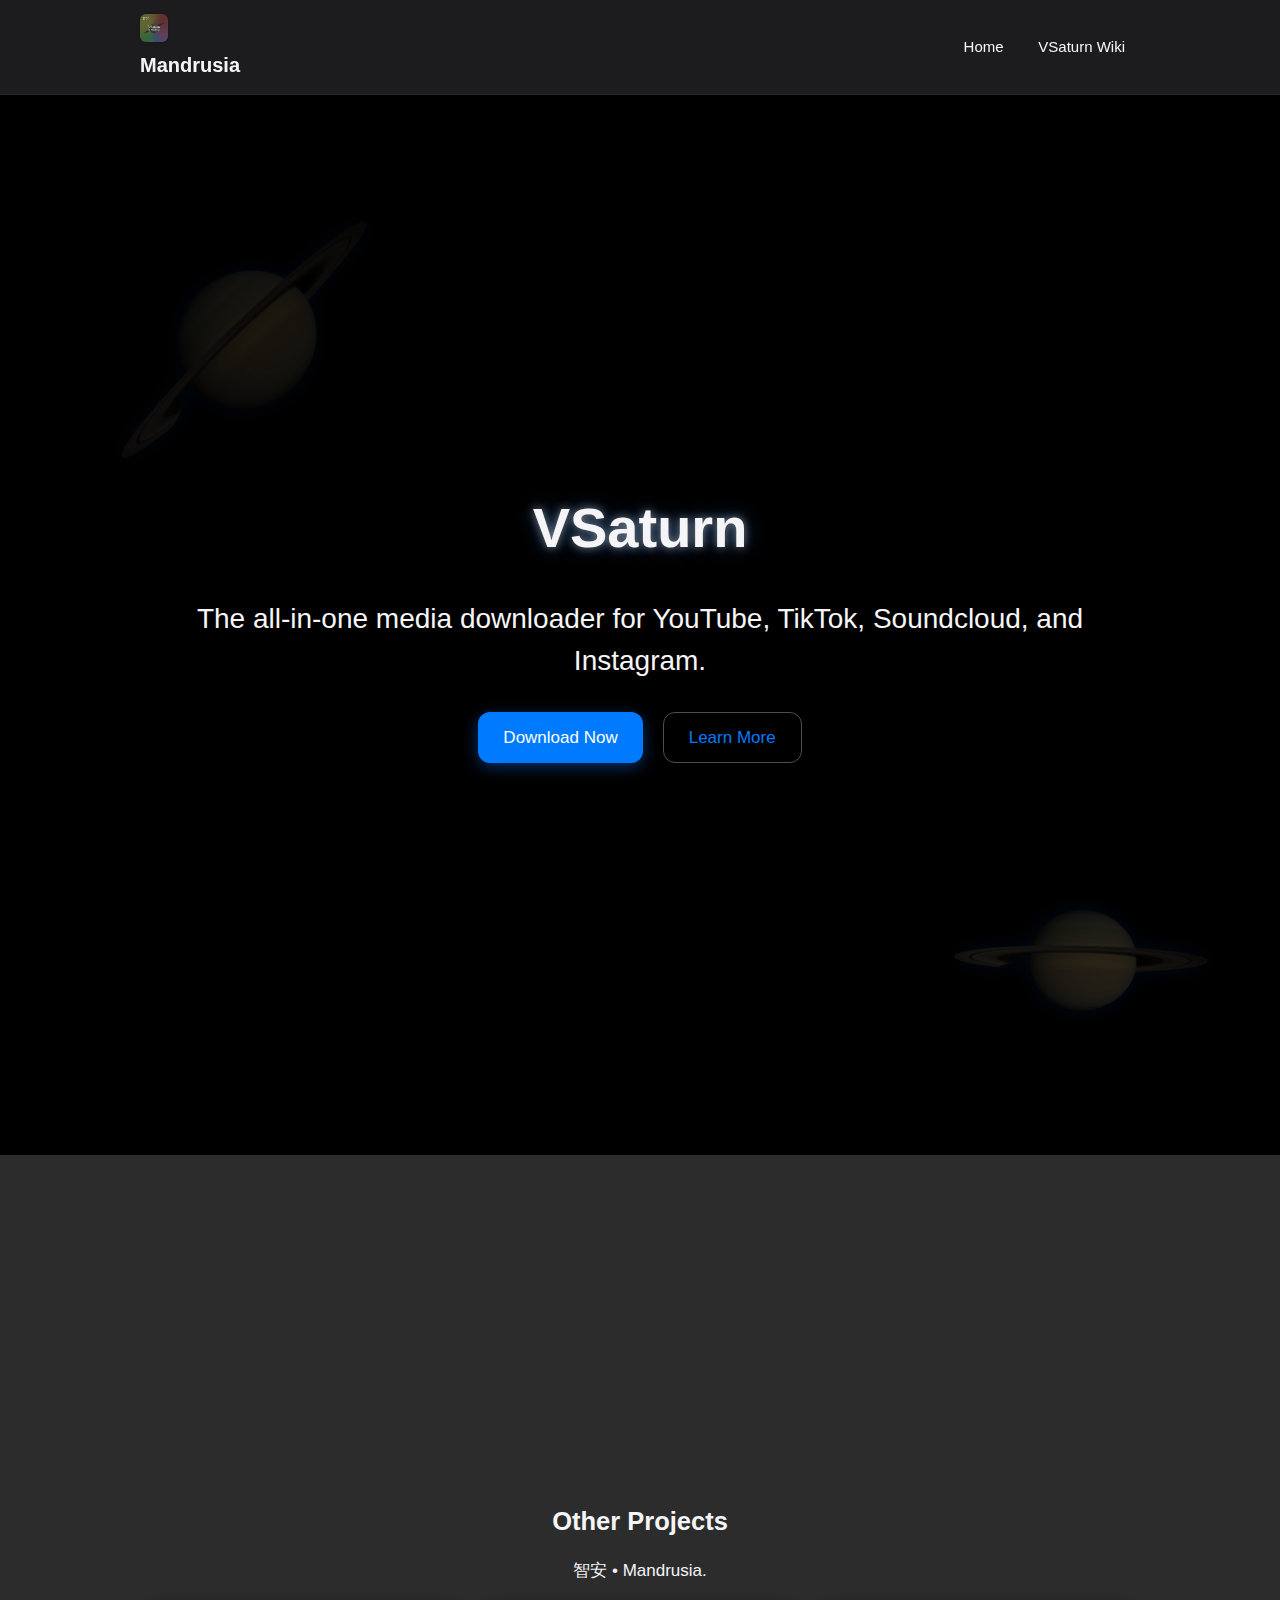
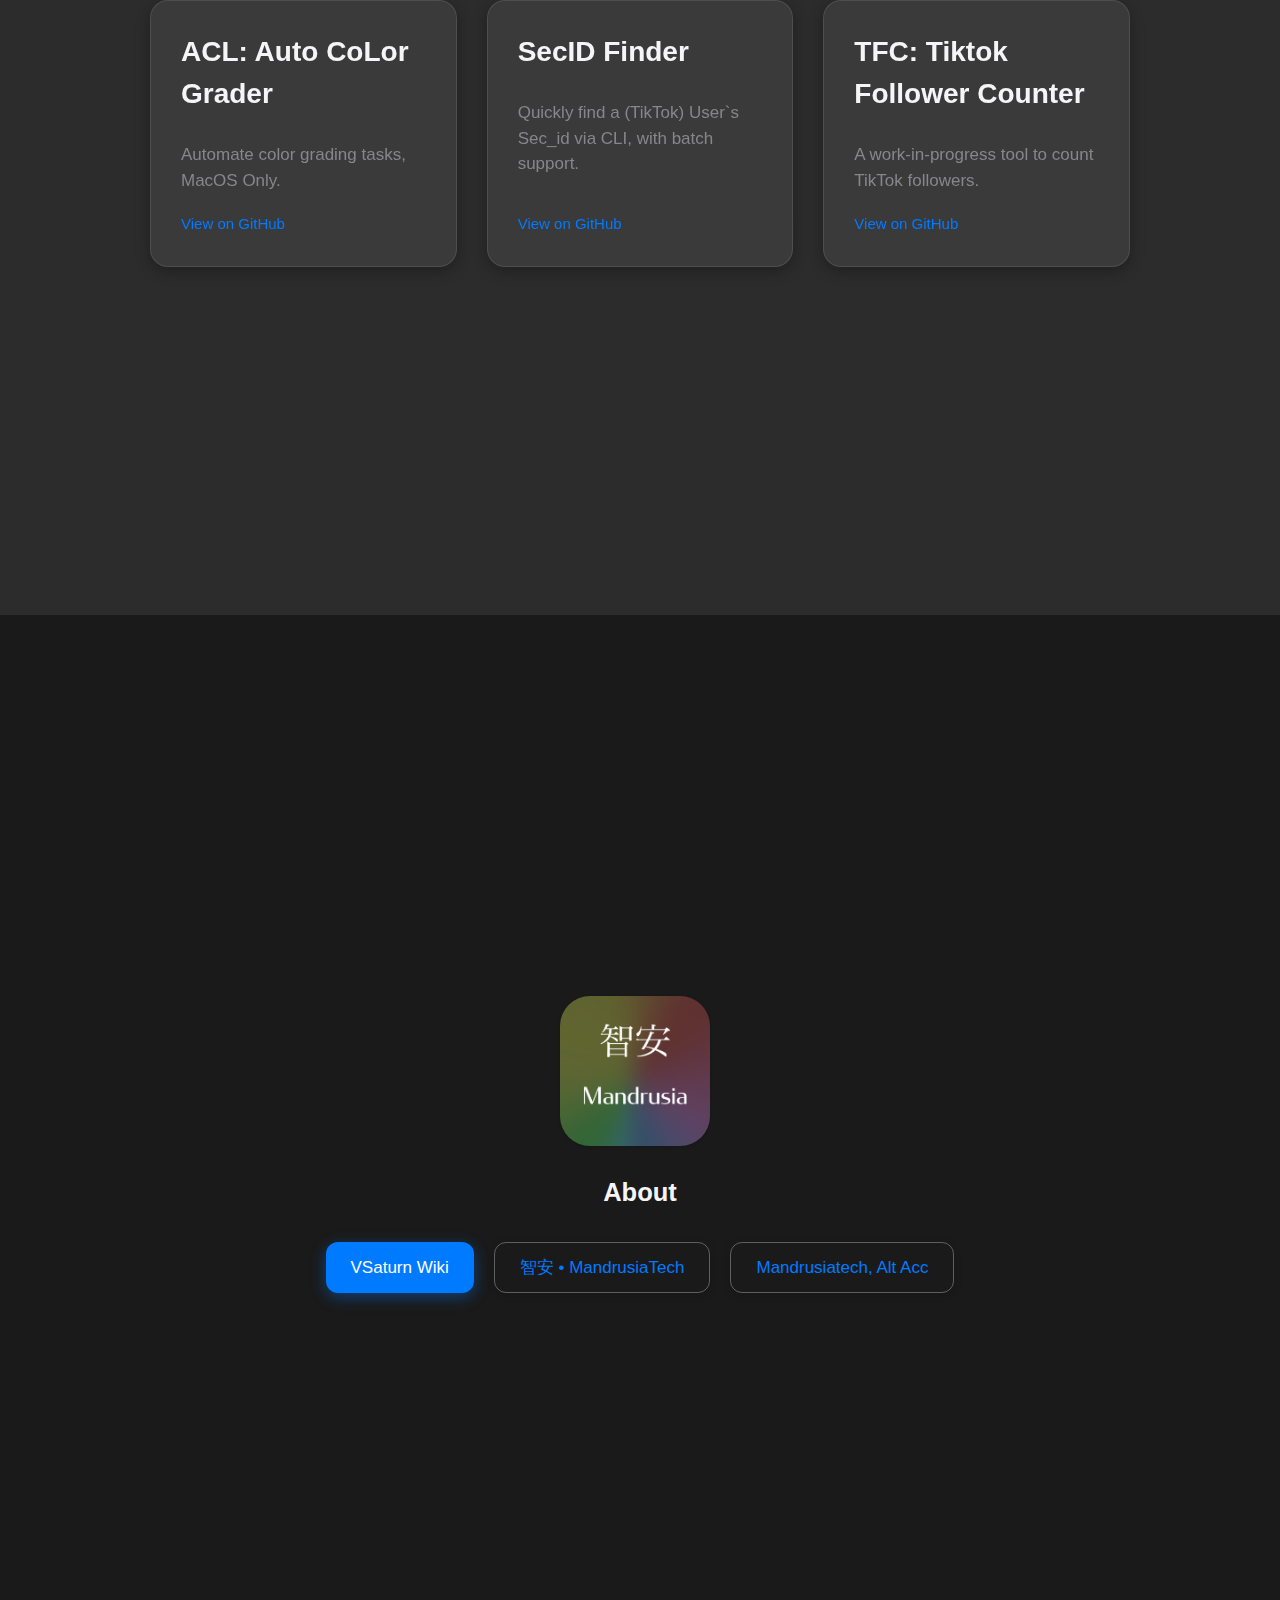
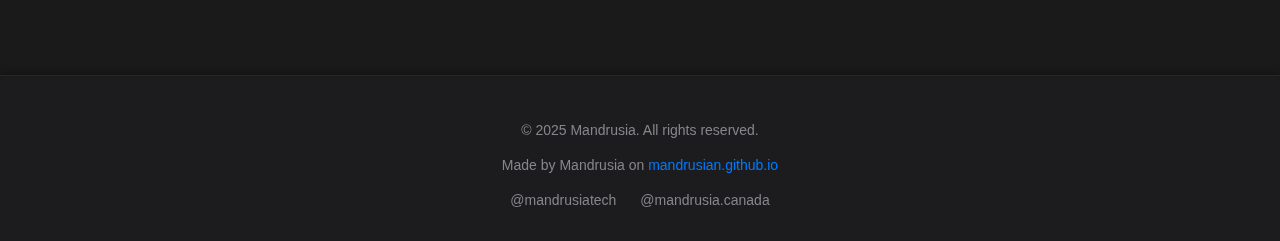
<file: index.html>
<!DOCTYPE html>
<html lang="en">
<head>
    <meta charset="UTF-8">
    <meta name="viewport" content="width=device-width, initial-scale=1.0">
    <title>Mandrusia - Home</title>
    <link rel="stylesheet" href="./assets/css/style.css">
    <link rel="icon" type="image/png" href="./assets/images/mandrusia-profile.png">
</head>
<body>
    <header>
        <div class="header-inner">
            <div class="header-content">
                <img src="./assets/images/vsaturn-icon.png" alt="VSaturn Logo" class="header-logo">
                <h1><a href="./index.html">Mandrusia</a></h1>
            </div>
            <nav>
                <a href="./index.html">Home</a>
                <a href="./wiki/index.html">VSaturn Wiki</a>
            </nav>
        </div>
    </header>

    <main>
        <!-- VSaturn Hero Section -->
        <section id="vsaturn-hero" class="section section-dark">
            <!-- Dark overlay for readability -->
            <div class="hero-overlay"></div>

            <!-- Only two background planets as per screenshot -->
            <img src="./assets/images/vsaturn-hero-planet.png" alt="VSaturn Planet Blur" class="vsaturn-planet top-left">
            <img src="./assets/images/vsaturn-hero-planet.png" alt="VSaturn Planet Blur" class="vsaturn-planet bottom-right">

            <div class="section-content hero-text-content">
                <h2>VSaturn</h2>
                <p>The all-in-one media downloader for YouTube, TikTok, Soundcloud, and Instagram.</p>
                <div class="cta-buttons">
                    <a href="https://github.com/Mandrusian/VSaturn/releases" target="_blank" class="cta-button primary">Download Now</a>
                    <a href="./about-vsaturn.html" class="cta-button secondary">Learn More</a>
                </div>
            </div>
        </section>

        <!-- Other Projects Section -->
        <section id="other-projects" class="section section-light">
            <div class="section-content">
                <h2>Other Projects</h2>
                <p>智安 • Mandrusia.</p>
                <div class="project-grid">
                    <div class="project-card liquid-glass-effect">
                        <h3>ACL: Auto CoLor Grader</h3>
                        <p>Automate color grading tasks, MacOS Only.</p>
                        <div class="card-links">
                            <a href="https://github.com/Mandrusian/ACL" target="_blank">View on GitHub</a>
                        </div>
                    </div>

                    <div class="project-card liquid-glass-effect">
                        <h3>SecID Finder</h3>
                        <p>Quickly find a (TikTok) User`s Sec_id via CLI, with batch support.</p>
                        <div class="card-links">
                            <a href="https://github.com/Mandrusian/SECID" target="_blank">View on GitHub</a>
                        </div>
                    </div>

                    <div class="project-card liquid-glass-effect">
                        <h3>TFC: Tiktok Follower Counter</h3>
                        <p>A work-in-progress tool to count TikTok followers.</p>
                        <div class="card-links">
                            <a href="https://github.com/Mandrusian/TFC" target="_blank">View on GitHub</a>
                        </div>
                    </div>
                </div>
            </div>
        </section>

        <!-- About Mandrusia Section -->
        <section id="about-mandrusia" class="section section-dark">
            <div class="section-content">
                <img src="./assets/images/mandrusia-profile.png" alt="Mandrusia" class="header-logo" style="width: 150px; height: 150px; border-radius: 30px; margin-bottom: 20px;">
                <h2>About</h2>
                <div class="cta-buttons">
                    <a href="https://mandrusian.github.io/VSaturn" target="_blank" class="cta-button primary">VSaturn Wiki</a>
                    <a href="https://www.tiktok.com/@mandrusiatech" target="_blank" class="cta-button secondary">智安 • MandrusiaTech</a>
                    <a href="https://www.tiktok.com/@mandrusia.canada" target="_blank" class="cta-button secondary">Mandrusiatech, Alt Acc</a>
                </div>
            </div>
        </section>
    </main>

    <footer>
        <div class="footer-inner">
            <p>&copy; 2025 Mandrusia. All rights reserved.</p>
            <p>Made by Mandrusia on <a href="https://mandrusian.github.io" target="_blank">mandrusian.github.io</a></p>
            <div class="footer-links">
                <a href="https://www.tiktok.com/@mandrusiatech" target="_blank">@mandrusiatech</a>
                <a href="https://www.tiktok.com/@mandrusia.canada" target="_blank">@mandrusia.canada</a>
            </div>
        </div>
    </footer>
</body>
</html>
</file>
<file: assets/css/style.css>
/* assets/css/style.css */

/* Variables for consistent styling */
:root {
    --color-dark-bg: #1A1A1A;
    --color-dark-surface: #2C2C2C;
    --color-dark-card: #3A3A3A;
    --color-text-light: #F5F5F7;
    --color-text-dark: #86868B;
    --color-apple-blue: #007AFF;
    --color-apple-blue-hover: #0087FF;
    --border-radius-hero: 28px; /* Larger radius for main sections */
    --border-radius-card: 18px; /* Standard card radius */
    --border-radius-button: 12px; /* Button radius */
    --shadow-light: rgba(0, 0, 0, 0.15);
    --shadow-medium: rgba(0, 0, 0, 0.3);
    --shadow-heavy: rgba(0, 0, 0, 0.5);
    --glass-effect-blur: 20px;
    --glass-effect-bg: rgba(255, 255, 255, 0.08); /* Subtle transparency for glass elements */
    --glass-border: rgba(255, 255, 255, 0.1);
    --hero-overlay-color: rgba(0, 0, 0, 0.4); /* Dark overlay for hero section */
}

/* Base Body Styling */
body {
    font-family: 'SF Pro Display', 'SF Pro Icons', 'Helvetica Neue', 'Helvetica', 'Arial', sans-serif;
    line-height: 1.5;
    margin: 0;
    padding: 0;
    background-color: var(--color-dark-bg);
    color: var(--color-text-light);
    font-size: 17px; /* Apple default font size */
    min-height: 100vh;
    display: flex;
    flex-direction: column;
    overflow-x: hidden;
    -webkit-font-smoothing: antialiased;
    -moz-osx-font-smoothing: grayscale;
}

/* Global Headings */
h1, h2, h3, h4, h5, h6 {
    color: var(--color-text-light);
    font-weight: 600; /* Semi-bold */
    margin: 0;
    padding: 0;
}

/* General Links */
a {
    color: var(--color-apple-blue);
    text-decoration: none;
    transition: color 0.2s ease-in-out;
}

a:hover {
    color: var(--color-apple-blue-hover);
    text-decoration: underline;
}

/* Liquid Glass Base Effect for Cards and Elements */
.liquid-glass-effect {
    background-color: var(--glass-effect-bg);
    border: 1px solid var(--glass-border);
    border-radius: var(--border-radius-hero);
    box-shadow: 0 8px 32px 0 var(--shadow-heavy);
    backdrop-filter: blur(var(--glass-effect-blur));
    -webkit-backdrop-filter: blur(var(--glass-effect-blur));
    transition: transform 0.3s ease-in-out, box-shadow 0.3s ease-in-out;
    position: relative;
    overflow: hidden;
}

.liquid-glass-effect::before {
    content: ;
    position: absolute;
    top: 0;
    left: 0;
    right: 0;
    bottom: 0;
    background: linear-gradient(135deg, rgba(255, 255, 255, 0.15) 0%, rgba(255, 255, 255, 0) 50%, rgba(255, 255, 255, 0.08) 100%);
    z-index: -1;
    border-radius: inherit;
    pointer-events: none;
}

.liquid-glass-effect:hover {
    transform: translateY(-8px);
    box-shadow: 0 16px 48px 0 rgba(0, 0, 0, 0.7);
}

/* Header (Top Navigation) */
header {
    background-color: rgba(29, 29, 31, 0.9);
    backdrop-filter: blur(var(--glass-effect-blur));
    -webkit-backdrop-filter: blur(var(--glass-effect-blur));
    padding: 14px 0;
    position: sticky;
    top: 0;
    z-index: 1000;
    box-shadow: 0 2px 8px var(--shadow-medium);
    border-bottom: 1px solid rgba(255, 255, 255, 0.05);
}

.header-inner {
    max-width: 1000px;
    margin: 0 auto;
    display: flex;
    justify-content: space-between;
    align-items: center;
    padding: 0 20px;
}

.header-logo {
    width: 28px;
    height: 28px;
    border-radius: 6px;
    margin-right: 10px;
    box-shadow: 0 1px 3px var(--shadow-light);
}

header h1 {
    font-size: 20px;
    font-weight: 700;
    display: flex;
    align-items: center;
}

header h1 a {
    color: var(--color-text-light);
    text-shadow: none;
}

header nav a {
    color: var(--color-text-light);
    font-size: 15px;
    font-weight: 500;
    padding: 8px 15px;
    border-radius: var(--border-radius-button);
    transition: background-color 0.2s ease-in-out, color 0.2s ease-in-out;
}

header nav a:hover {
    background-color: rgba(255, 255, 255, 0.1);
    color: var(--color-text-light);
}

/* Main Content Sections */
.section {
    min-height: 100vh;
    display: flex;
    flex-direction: column;
    justify-content: center;
    align-items: center;
    padding: 80px 20px;
    text-align: center;
    position: relative;
    overflow: hidden;
}

.section-dark {
    background-color: var(--color-dark-bg);
}

.section-light {
    background-color: var(--color-dark-surface);
}

.section-content {
    max-width: 980px;
    width: 100%;
    z-index: 2;
}

/* Hero Section (VSaturn) */
#vsaturn-hero {
    background-color: #000;
    color: var(--color-text-light);
    position: relative;
    overflow: hidden;
}

/* Overlay for readability */
#vsaturn-hero .hero-overlay {
    position: absolute;
    top: 0;
    left: 0;
    width: 100%;
    height: 100%;
    background-color: rgba(0, 0, 0, 0.4);
    z-index: 1;
    pointer-events: none;
}

#vsaturn-hero .vsaturn-planet {
    position: absolute;
    width: 100%;
    max-width: 800px;
    height: auto;
    opacity: 0.8;
    filter: drop-shadow(0 0 10px rgba(0, 122, 255, 0.5));
    z-index: 0;
    pointer-events: none;
}

/* Positioning for the planet image */
#vsaturn-hero .vsaturn-planet.top-left {
    top: 5%;
    left: 5%;
    transform: translate(-5%, -5%) rotate(-15deg);
    max-width: 400px;
    opacity: 0.2;
}
#vsaturn-hero .vsaturn-planet.center-main {
    top: 50%;
    left: 50%;
    transform: translate(-50%, -50%) rotate(15deg);
    max-width: 800px;
    opacity: 0.8;
}
#vsaturn-hero .vsaturn-planet.bottom-right {
    bottom: 5%;
    right: 5%;
    transform: translate(5%, 5%) rotate(30deg);
    max-width: 300px;
    opacity: 0.3;
}


#vsaturn-hero .hero-text-content {
    position: relative;
    z-index: 2;
    padding-top: 100px;
    padding-bottom: 100px;
}

#vsaturn-hero h2 {
    font-size: 56px;
    font-weight: 700;
    margin-bottom: 10px;
    color: var(--color-text-light);
    text-shadow: 0 0 10px rgba(255, 255, 255, 0.5), 0 0 20px rgba(0, 122, 255, 0.4);
}

#vsaturn-hero p {
    font-size: 28px;
    color: var(--color-text-light);
    margin-bottom: 30px;
    text-shadow: 0 0 5px rgba(0, 0, 0, 0.5);
}

.cta-buttons {
    display: flex;
    justify-content: center;
    gap: 20px;
    margin-top: 30px;
}

.cta-button {
    display: inline-flex;
    align-items: center;
    justify-content: center;
    padding: 12px 25px;
    font-size: 17px;
    font-weight: 500;
    border-radius: var(--border-radius-button);
    transition: background-color 0.2s ease-in-out, transform 0.2s ease-in-out, box-shadow 0.2s ease-in-out;
    cursor: pointer;
}

.cta-button.primary {
    background-color: var(--color-apple-blue);
    color: #FFFFFF;
    box-shadow: 0 4px 15px rgba(0, 122, 255, 0.4);
}

.cta-button.primary:hover {
    background-color: var(--color-apple-blue-hover);
    transform: translateY(-2px);
    box-shadow: 0 6px 20px rgba(0, 122, 255, 0.5);
}

.cta-button.secondary {
    background-color: transparent;
    border: 1px solid rgba(255, 255, 255, 0.3);
    color: var(--color-apple-blue);
    box-shadow: 0 2px 8px var(--shadow-light);
}

.cta-button.secondary:hover {
    background-color: rgba(255, 255, 255, 0.1);
    transform: translateY(-2px);
    box-shadow: 0 4px 10px var(--shadow-medium);
}

/* Project Grid Section */
#other-projects {
    background-color: var(--color-dark-surface);
}

.project-grid {
    display: grid;
    grid-template-columns: repeat(auto-fit, minmax(300px, 1fr));
    gap: 30px;
    max-width: 1000px;
    width: 100%;
}

.project-card {
    background-color: var(--color-dark-card);
    border-radius: var(--border-radius-card);
    padding: 30px;
    text-align: left;
    box-shadow: 0 4px 15px var(--shadow-medium);
    transition: transform 0.3s ease-in-out, box-shadow 0.3s ease-in-out;
    display: flex;
    flex-direction: column;
    justify-content: space-between;
}

.project-card:hover {
    transform: translateY(-5px);
    box-shadow: 0 8px 25px var(--shadow-heavy);
}

.project-card h3 {
    font-size: 28px;
    font-weight: 700;
    margin-bottom: 10px;
}

.project-card p {
    font-size: 17px;
    color: var(--color-text-dark);
    margin-bottom: 20px;
}

.project-card .card-links {
    margin-top: auto;
    display: flex;
    gap: 15px;
}

.project-card .card-links a {
    font-size: 15px;
    font-weight: 500;
    color: var(--color-apple-blue);
    transition: color 0.2s ease-in-out;
}

.project-card .card-links a:hover {
    color: var(--color-apple-blue-hover);
}

/* Footer Styling */
footer {
    background-color: rgba(29, 29, 31, 0.9);
    backdrop-filter: blur(var(--glass-effect-blur));
    -webkit-backdrop-filter: blur(var(--glass-effect-blur));
    color: var(--color-text-dark);
    text-align: center;
    padding: 30px 20px;
    font-size: 14px;
    border-top: 1px solid rgba(255, 255, 255, 0.05);
    box-shadow: 0 -2px 8px var(--shadow-medium);
}

footer .footer-links a {
    color: var(--color-text-dark);
    margin: 0 10px;
}

footer .footer-links a:hover {
    color: var(--color-text-light);
}

/* Responsive Adjustments */
@media (max-width: 768px) {
    header .header-inner {
        flex-direction: column;
        gap: 10px;
    }
    header nav {
        margin-top: 10px;
    }
    header nav a {
        margin: 0 8px;
        padding: 6px 12px;
    }
    #vsaturn-hero h2 {
        font-size: 40px;
    }
    #vsaturn-hero p {
        font-size: 20px;
    }
    .cta-buttons {
        flex-direction: column;
        gap: 15px;
    }
    .cta-button {
        width: 80%;
        max-width: 300px;
    }
    .section {
        padding: 60px 15px;
    }
    .project-card {
        padding: 25px;
    }
    .project-card h3 {
        font-size: 24px;
    }
    .project-card p {
        font-size: 16px;
    }
}
</file>
